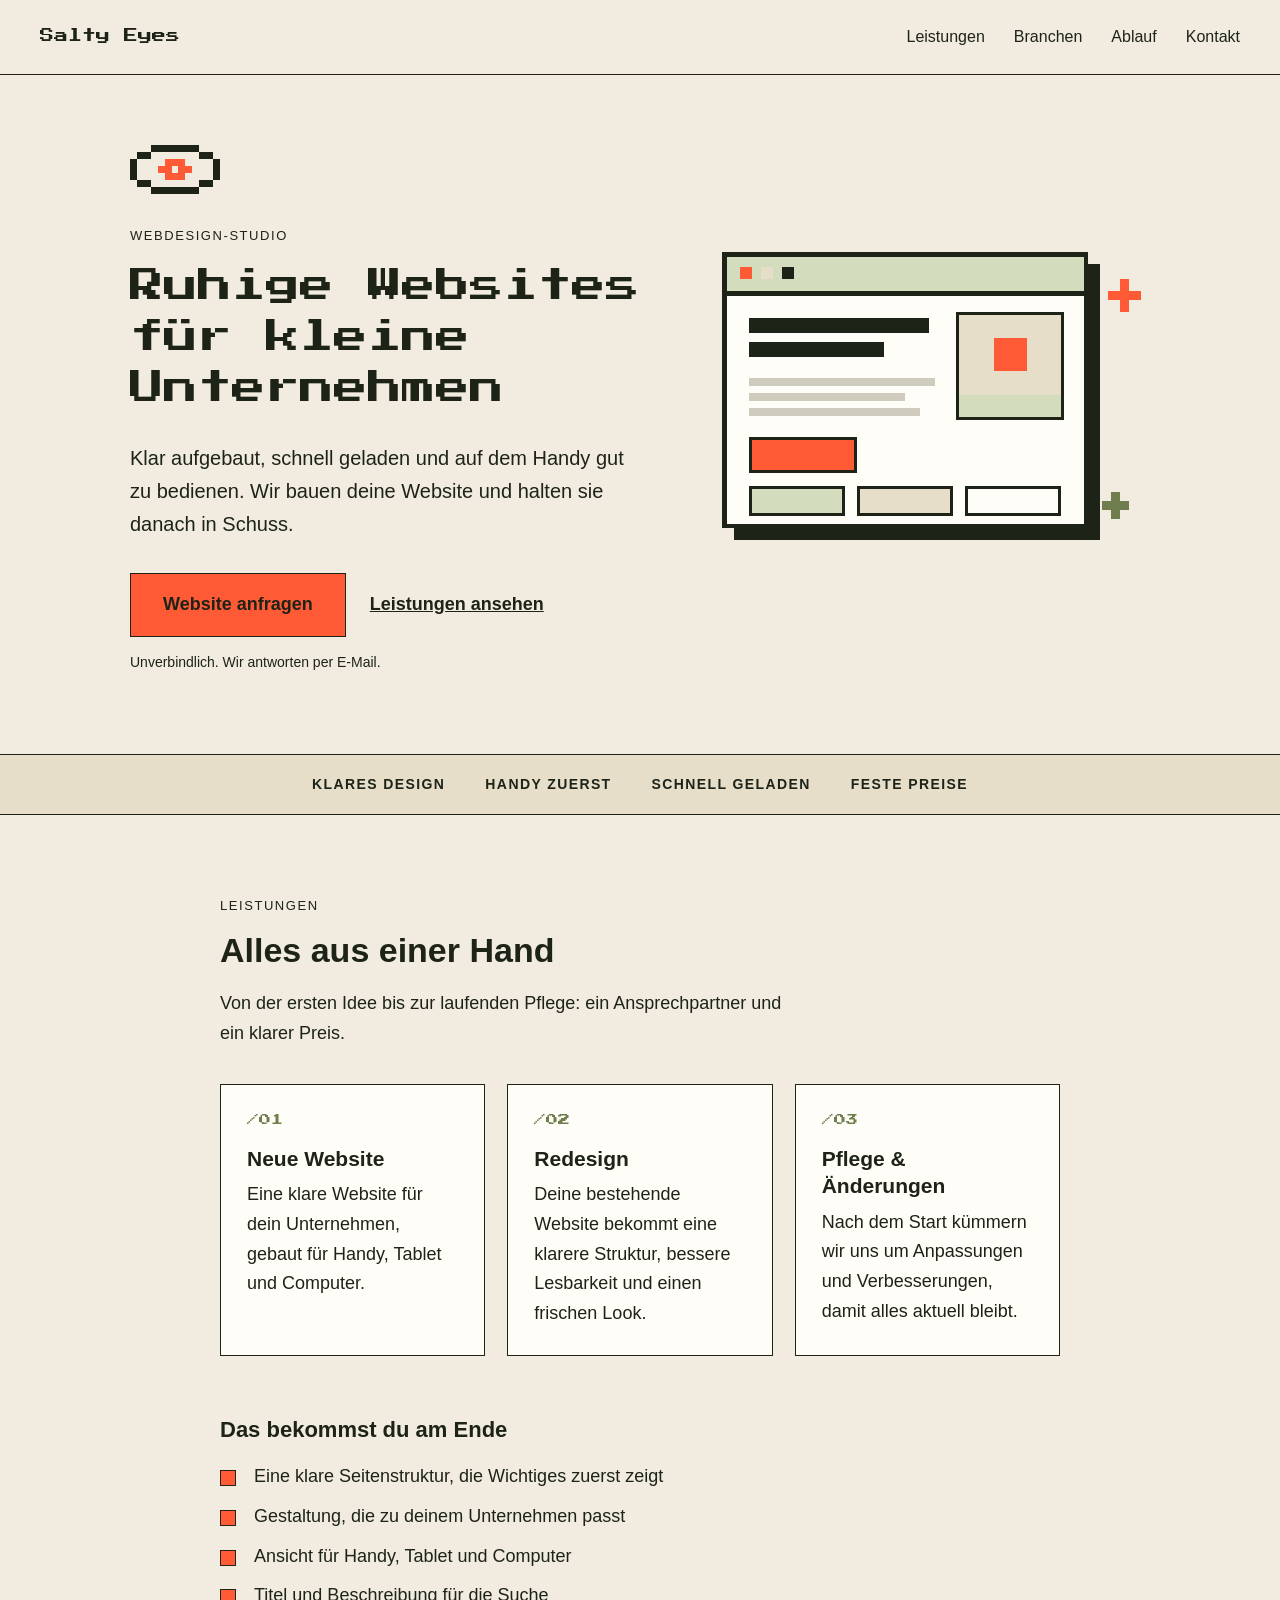
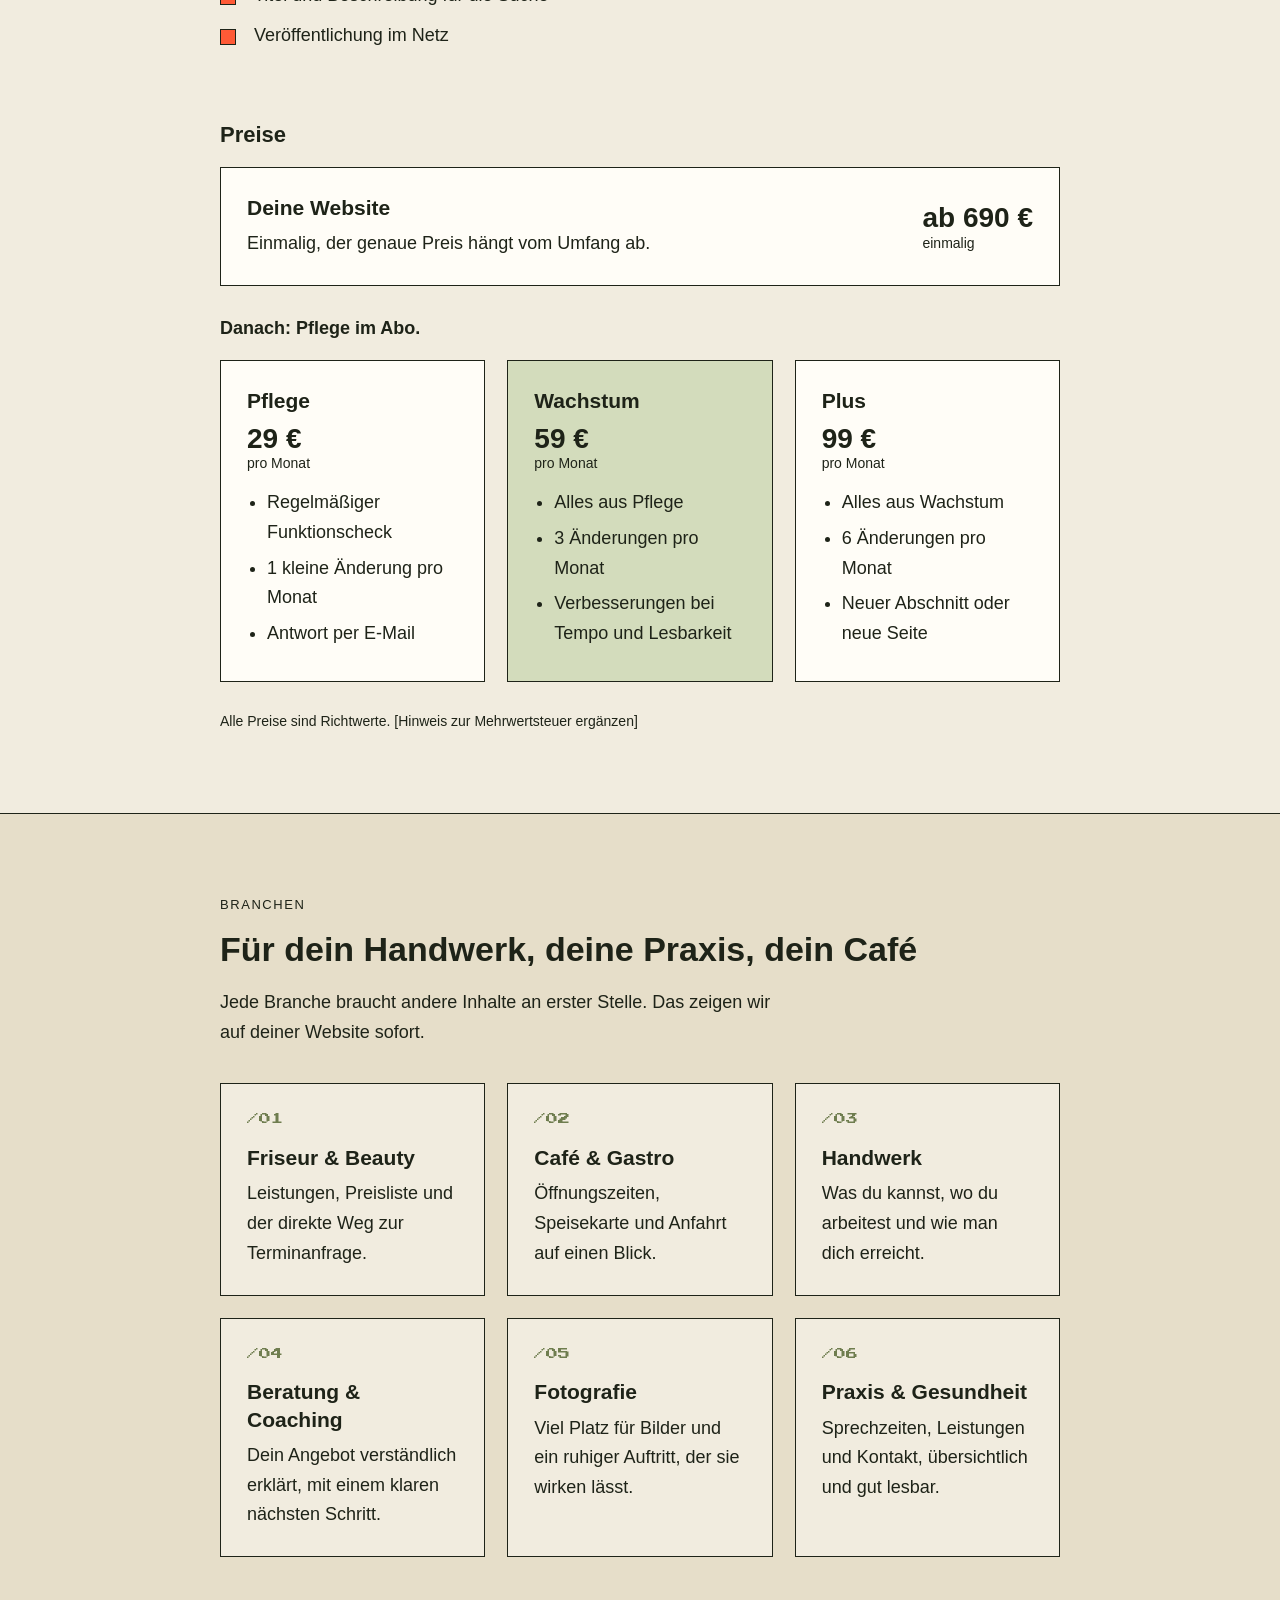
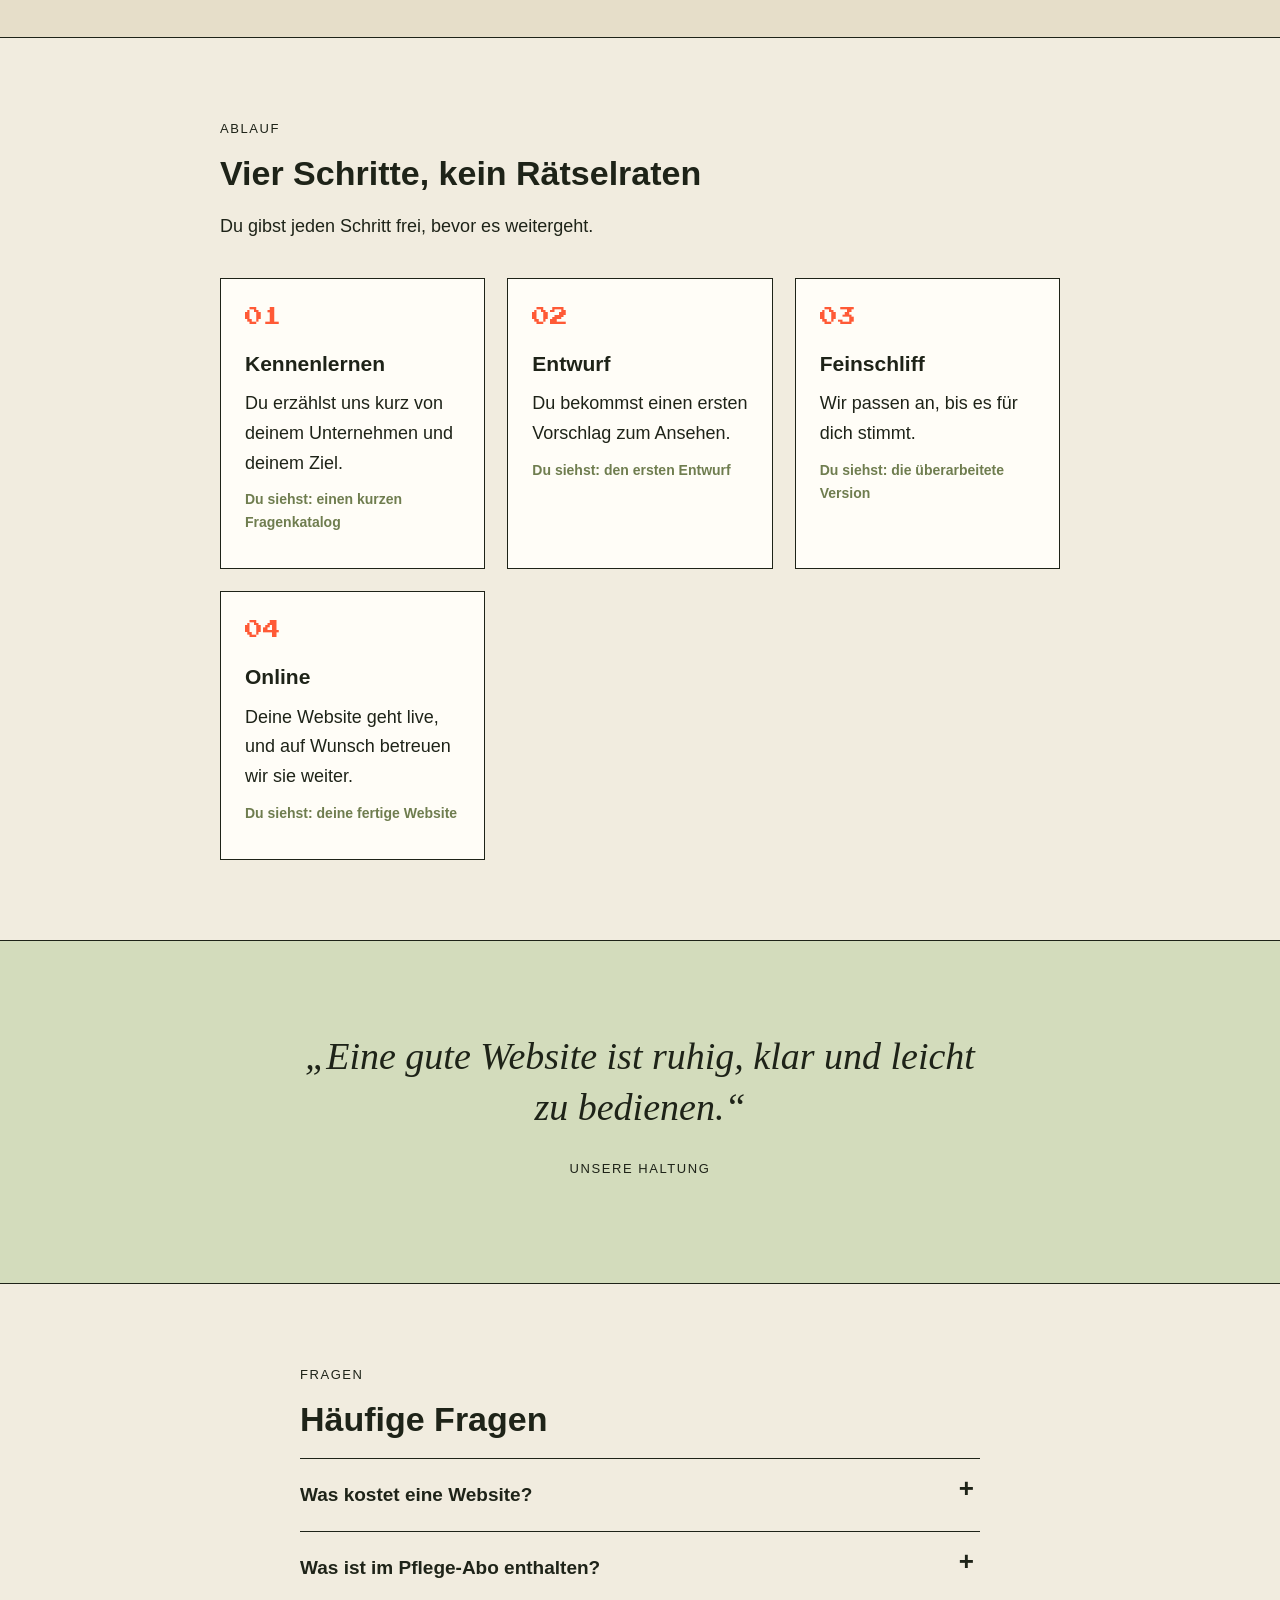
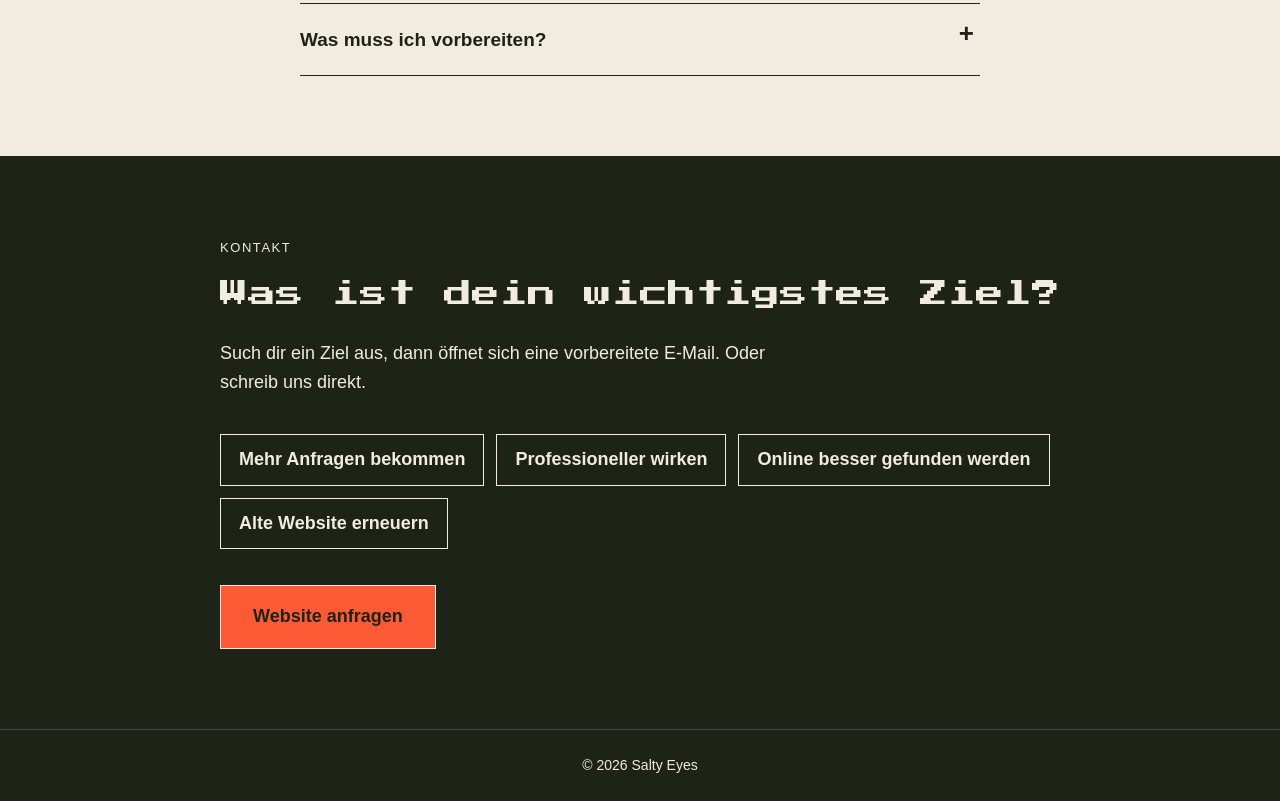
<file: index.html>
<!DOCTYPE html>
<html lang="de">
<head>
  <meta charset="UTF-8">
  <meta name="viewport" content="width=device-width, initial-scale=1">
  <title>Salty Eyes – Ruhige Websites für kleine Unternehmen</title>
  <meta name="description" content="Salty Eyes baut klare, ruhige Websites für kleine Unternehmen und hält sie danach in Schuss. Mit festen Preisen und Pflege im Abo. Jetzt unverbindlich anfragen.">
  <link rel="stylesheet" href="style.css">
</head>
<body>

  <header class="site-header">
    <a class="logo" href="#top">Salty Eyes</a>
    <nav>
      <a href="#leistungen">Leistungen</a>
      <a href="#branchen">Branchen</a>
      <a href="#ablauf">Ablauf</a>
      <a href="#kontakt">Kontakt</a>
    </nav>
  </header>

  <main id="top">

    <!-- 1. Hauptbereich -->
    <section class="hero">
      <div class="hero-text">
        <svg class="eye" viewBox="0 0 130 70" width="90" height="49" aria-hidden="true" shape-rendering="crispEdges">
          <rect x="30" y="0" width="70" height="10" fill="currentColor"/>
          <rect x="10" y="10" width="20" height="10" fill="currentColor"/>
          <rect x="100" y="10" width="20" height="10" fill="currentColor"/>
          <rect x="0" y="20" width="10" height="30" fill="currentColor"/>
          <rect x="120" y="20" width="10" height="30" fill="currentColor"/>
          <rect x="10" y="50" width="20" height="10" fill="currentColor"/>
          <rect x="100" y="50" width="20" height="10" fill="currentColor"/>
          <rect x="30" y="60" width="70" height="10" fill="currentColor"/>
          <rect x="50" y="20" width="30" height="10" class="pupil"/>
          <rect x="40" y="30" width="50" height="10" class="pupil"/>
          <rect x="50" y="40" width="30" height="10" class="pupil"/>
          <rect x="60" y="30" width="10" height="10" class="shine"/>
        </svg>
        <p class="label">Webdesign-Studio</p>
        <h1 class="pixel">Ruhige Websites für kleine Unternehmen</h1>
        <p class="lead">Klar aufgebaut, schnell geladen und auf dem Handy gut zu bedienen. Wir bauen deine Website und halten sie danach in Schuss.</p>
        <div class="cta-row">
          <a class="btn" href="mailto:kriskristalis12@gmail.com?subject=Website%20anfragen">Website anfragen</a>
          <a class="text-link" href="#leistungen">Leistungen ansehen</a>
        </div>
        <p class="hint">Unverbindlich. Wir antworten per E-Mail.</p>
      </div>

      <div class="hero-art">
        <svg class="mock" viewBox="0 0 280 210" role="img" aria-label="Skizze einer Website im Browserfenster" shape-rendering="crispEdges">
          <rect x="8" y="8" width="244" height="184" fill="#1e2318"/>
          <rect x="1.5" y="1.5" width="241" height="181" fill="#fffdf7" stroke="#1e2318" stroke-width="3"/>
          <rect x="1.5" y="1.5" width="241" height="26" fill="#d3dcbc" stroke="#1e2318" stroke-width="3"/>
          <rect x="12" y="10" width="8" height="8" fill="#ff5a36"/>
          <rect x="26" y="10" width="8" height="8" fill="#e6dec9"/>
          <rect x="40" y="10" width="8" height="8" fill="#1e2318"/>
          <rect x="18" y="44" width="120" height="10" fill="#1e2318"/>
          <rect x="18" y="60" width="90" height="10" fill="#1e2318"/>
          <rect x="18" y="84" width="124" height="5" fill="#cfcbbd"/>
          <rect x="18" y="94" width="104" height="5" fill="#cfcbbd"/>
          <rect x="18" y="104" width="114" height="5" fill="#cfcbbd"/>
          <rect x="19" y="124" width="70" height="22" fill="#ff5a36" stroke="#1e2318" stroke-width="2"/>
          <rect x="157" y="41" width="70" height="70" fill="#e6dec9" stroke="#1e2318" stroke-width="2"/>
          <rect x="181" y="57" width="22" height="22" fill="#ff5a36"/>
          <rect x="158" y="95" width="68" height="15" fill="#d3dcbc"/>
          <rect x="19" y="157" width="62" height="18" fill="#d3dcbc" stroke="#1e2318" stroke-width="2"/>
          <rect x="91" y="157" width="62" height="18" fill="#e6dec9" stroke="#1e2318" stroke-width="2"/>
          <rect x="163" y="157" width="62" height="18" fill="#fffdf7" stroke="#1e2318" stroke-width="2"/>
          <rect x="265" y="18" width="6" height="22" fill="#ff5a36"/>
          <rect x="257" y="26" width="22" height="6" fill="#ff5a36"/>
          <rect x="259" y="160" width="6" height="18" fill="#6f7d4f"/>
          <rect x="253" y="166" width="18" height="6" fill="#6f7d4f"/>
        </svg>
      </div>
    </section>

    <!-- Merkmale -->
    <ul class="strip">
      <li>Klares Design</li>
      <li>Handy zuerst</li>
      <li>Schnell geladen</li>
      <li>Feste Preise</li>
    </ul>

    <!-- 2. Leistungen -->
    <section id="leistungen" class="band">
      <div class="wrap">
        <p class="label">Leistungen</p>
        <h2>Alles aus einer Hand</h2>
        <p class="lead-left">Von der ersten Idee bis zur laufenden Pflege: ein Ansprechpartner und ein klarer Preis.</p>

        <div class="cards three">
          <div class="card">
            <span class="tag">/01</span>
            <h3>Neue Website</h3>
            <p>Eine klare Website für dein Unternehmen, gebaut für Handy, Tablet und Computer.</p>
          </div>
          <div class="card">
            <span class="tag">/02</span>
            <h3>Redesign</h3>
            <p>Deine bestehende Website bekommt eine klarere Struktur, bessere Lesbarkeit und einen frischen Look.</p>
          </div>
          <div class="card">
            <span class="tag">/03</span>
            <h3>Pflege &amp; Änderungen</h3>
            <p>Nach dem Start kümmern wir uns um Anpassungen und Verbesserungen, damit alles aktuell bleibt.</p>
          </div>
        </div>

        <h3 class="subhead">Das bekommst du am Ende</h3>
        <ul class="checks">
          <li>Eine klare Seitenstruktur, die Wichtiges zuerst zeigt</li>
          <li>Gestaltung, die zu deinem Unternehmen passt</li>
          <li>Ansicht für Handy, Tablet und Computer</li>
          <li>Titel und Beschreibung für die Suche</li>
          <li>Veröffentlichung im Netz</li>
        </ul>

        <h3 class="subhead">Preise</h3>
        <div class="card card-wide">
          <div>
            <h3>Deine Website</h3>
            <p>Einmalig, der genaue Preis hängt vom Umfang ab.</p>
          </div>
          <p class="price">ab 690 €<span>einmalig</span></p>
        </div>

        <p class="note-top">Danach: Pflege im Abo.</p>
        <div class="cards three">
          <div class="card">
            <h3>Pflege</h3>
            <p class="price">29 €<span>pro Monat</span></p>
            <ul>
              <li>Regelmäßiger Funktionscheck</li>
              <li>1 kleine Änderung pro Monat</li>
              <li>Antwort per E-Mail</li>
            </ul>
          </div>
          <div class="card card-strong">
            <h3>Wachstum</h3>
            <p class="price">59 €<span>pro Monat</span></p>
            <ul>
              <li>Alles aus Pflege</li>
              <li>3 Änderungen pro Monat</li>
              <li>Verbesserungen bei Tempo und Lesbarkeit</li>
            </ul>
          </div>
          <div class="card">
            <h3>Plus</h3>
            <p class="price">99 €<span>pro Monat</span></p>
            <ul>
              <li>Alles aus Wachstum</li>
              <li>6 Änderungen pro Monat</li>
              <li>Neuer Abschnitt oder neue Seite</li>
            </ul>
          </div>
        </div>
        <p class="fineprint">Alle Preise sind Richtwerte. [Hinweis zur Mehrwertsteuer ergänzen]</p>
      </div>
    </section>

    <!-- 3. Branchen -->
    <section id="branchen" class="band band-sand">
      <div class="wrap">
        <p class="label">Branchen</p>
        <h2>Für dein Handwerk, deine Praxis, dein Café</h2>
        <p class="lead-left">Jede Branche braucht andere Inhalte an erster Stelle. Das zeigen wir auf deiner Website sofort.</p>

        <div class="cards three">
          <div class="card plain">
            <span class="tag">/01</span>
            <h3>Friseur &amp; Beauty</h3>
            <p>Leistungen, Preisliste und der direkte Weg zur Terminanfrage.</p>
          </div>
          <div class="card plain">
            <span class="tag">/02</span>
            <h3>Café &amp; Gastro</h3>
            <p>Öffnungszeiten, Speisekarte und Anfahrt auf einen Blick.</p>
          </div>
          <div class="card plain">
            <span class="tag">/03</span>
            <h3>Handwerk</h3>
            <p>Was du kannst, wo du arbeitest und wie man dich erreicht.</p>
          </div>
          <div class="card plain">
            <span class="tag">/04</span>
            <h3>Beratung &amp; Coaching</h3>
            <p>Dein Angebot verständlich erklärt, mit einem klaren nächsten Schritt.</p>
          </div>
          <div class="card plain">
            <span class="tag">/05</span>
            <h3>Fotografie</h3>
            <p>Viel Platz für Bilder und ein ruhiger Auftritt, der sie wirken lässt.</p>
          </div>
          <div class="card plain">
            <span class="tag">/06</span>
            <h3>Praxis &amp; Gesundheit</h3>
            <p>Sprechzeiten, Leistungen und Kontakt, übersichtlich und gut lesbar.</p>
          </div>
        </div>
      </div>
    </section>

    <!-- 4. Ablauf -->
    <section id="ablauf" class="band">
      <div class="wrap">
        <p class="label">Ablauf</p>
        <h2>Vier Schritte, kein Rätselraten</h2>
        <p class="lead-left">Du gibst jeden Schritt frei, bevor es weitergeht.</p>

        <ol class="steps">
          <li>
            <span class="num">01</span>
            <h3>Kennenlernen</h3>
            <p>Du erzählst uns kurz von deinem Unternehmen und deinem Ziel.</p>
            <p class="see">Du siehst: einen kurzen Fragenkatalog</p>
          </li>
          <li>
            <span class="num">02</span>
            <h3>Entwurf</h3>
            <p>Du bekommst einen ersten Vorschlag zum Ansehen.</p>
            <p class="see">Du siehst: den ersten Entwurf</p>
          </li>
          <li>
            <span class="num">03</span>
            <h3>Feinschliff</h3>
            <p>Wir passen an, bis es für dich stimmt.</p>
            <p class="see">Du siehst: die überarbeitete Version</p>
          </li>
          <li>
            <span class="num">04</span>
            <h3>Online</h3>
            <p>Deine Website geht live, und auf Wunsch betreuen wir sie weiter.</p>
            <p class="see">Du siehst: deine fertige Website</p>
          </li>
        </ol>
      </div>
    </section>

    <!-- 5. Haltung -->
    <section class="band band-sage">
      <div class="wrap quote-wrap">
        <p class="quote">„Eine gute Website ist ruhig, klar und leicht zu bedienen.“</p>
        <p class="label">Unsere Haltung</p>
      </div>
    </section>

    <!-- 6. Fragen -->
    <section class="band">
      <div class="wrap narrow">
        <p class="label">Fragen</p>
        <h2>Häufige Fragen</h2>

        <details>
          <summary>Was kostet eine Website?</summary>
          <p>Eine Website startet bei 690 €, einmalig. Der genaue Preis hängt vom Umfang ab. Schreib uns kurz, was du brauchst, dann nennen wir dir einen Preis.</p>
        </details>
        <details>
          <summary>Was ist im Pflege-Abo enthalten?</summary>
          <p>Du wählst zwischen drei Stufen (29, 59 oder 99 € pro Monat). Sie unterscheiden sich vor allem in der Zahl der Änderungen pro Monat. Die Einzelheiten stehen oben bei den Preisen.</p>
        </details>
        <details>
          <summary>Was muss ich vorbereiten?</summary>
          <p>Am Anfang reicht eine kurze Nachricht: was du anbietest, für wen und was die Website erreichen soll. Alles Weitere besprechen wir gemeinsam.</p>
        </details>
      </div>
    </section>

    <!-- 7. Kontakt -->
    <section id="kontakt" class="band band-dark">
      <div class="wrap">
        <p class="label">Kontakt</p>
        <h2 class="pixel">Was ist dein wichtigstes Ziel?</h2>
        <p class="lead-left">Such dir ein Ziel aus, dann öffnet sich eine vorbereitete E-Mail. Oder schreib uns direkt.</p>
        <ul class="goals">
          <li><a href="mailto:kriskristalis12@gmail.com?subject=Ziel%3A%20Mehr%20Anfragen%20bekommen">Mehr Anfragen bekommen</a></li>
          <li><a href="mailto:kriskristalis12@gmail.com?subject=Ziel%3A%20Professioneller%20wirken">Professioneller wirken</a></li>
          <li><a href="mailto:kriskristalis12@gmail.com?subject=Ziel%3A%20Online%20besser%20gefunden%20werden">Online besser gefunden werden</a></li>
          <li><a href="mailto:kriskristalis12@gmail.com?subject=Ziel%3A%20Alte%20Website%20erneuern">Alte Website erneuern</a></li>
        </ul>
        <a class="btn" href="mailto:kriskristalis12@gmail.com?subject=Website%20anfragen">Website anfragen</a>
      </div>
    </section>

  </main>

  <footer class="site-footer">
    <!-- Wichtig: Vor dem echten Start Impressum und Datenschutzerklärung ergänzen. -->
    <p>© 2026 Salty Eyes</p>
  </footer>

  <!-- Schmale Leiste nur auf dem Handy -->
  <div class="sticky-cta">
    <a class="btn" href="mailto:kriskristalis12@gmail.com?subject=Website%20anfragen">Website anfragen</a>
  </div>

</body>
</html>
</file>
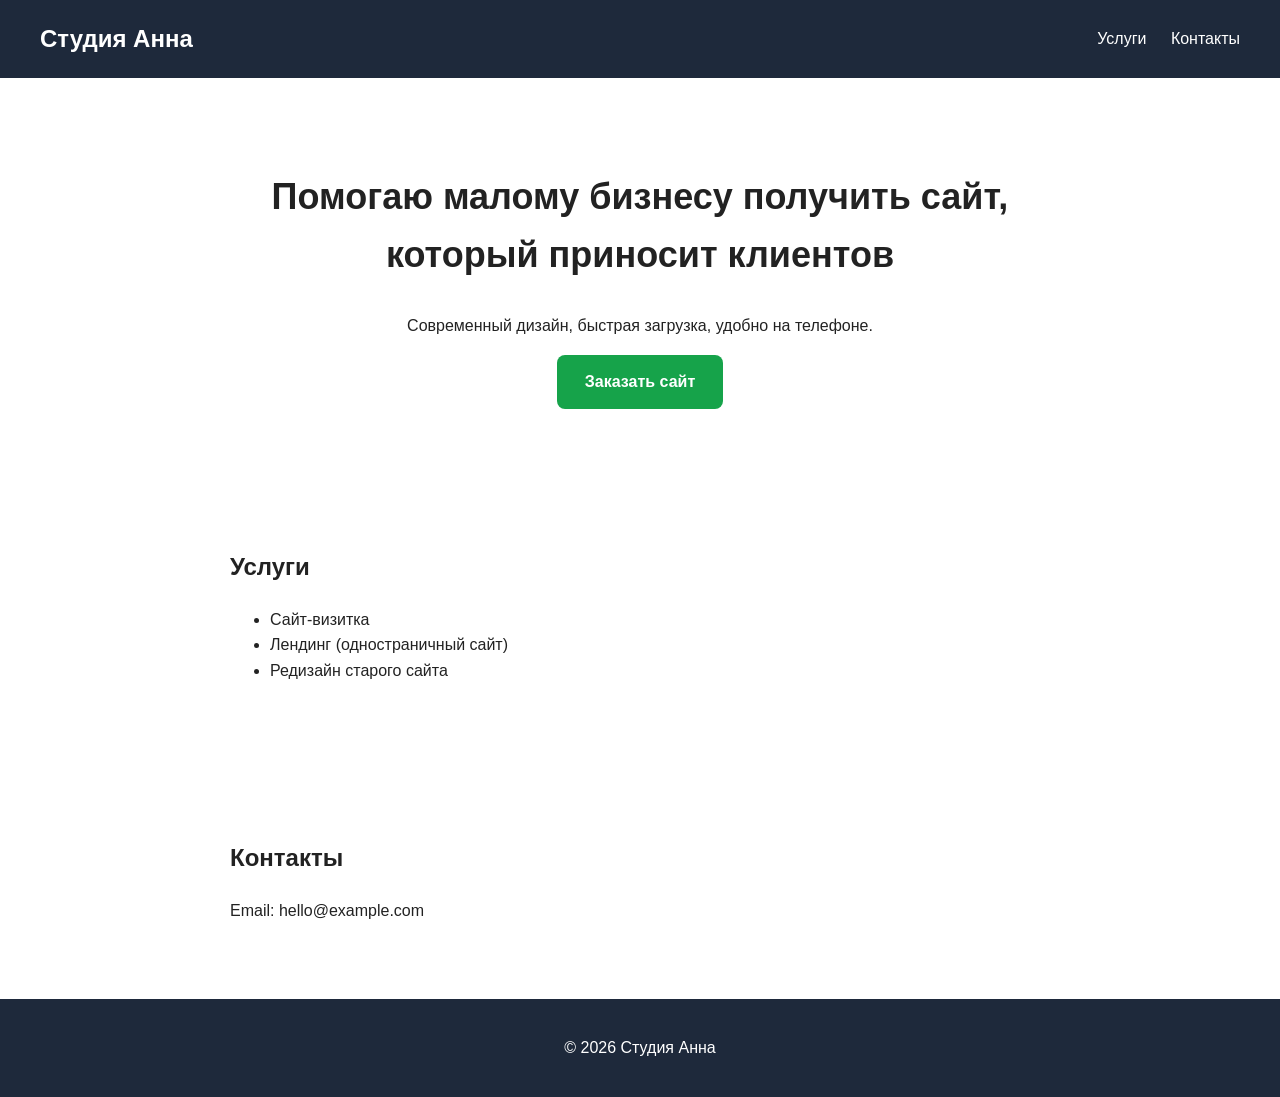
<file: my first site/index.html>
<!DOCTYPE html>
<html lang="ru">
<head>
  <meta charset="UTF-8">
  <meta name="viewport" content="width=device-width, initial-scale=1">
  <title>Студия Анна — услуги</title>
  <link rel="stylesheet" href="style.css">
</head>
<body>

  <header>
    <h1>Студия Анна</h1>
    <nav>
      <a href="#services">Услуги</a>
      <a href="#contacts">Контакты</a>
    </nav>
  </header>

  <main>
    <section id="hero">
      <h2>Помогаю малому бизнесу получить сайт, который приносит клиентов</h2>
      <p>Современный дизайн, быстрая загрузка, удобно на телефоне.</p>
      <a href="#contacts">Заказать сайт</a>
    </section>

    <section id="services">
      <h2>Услуги</h2>
      <ul>
        <li>Сайт-визитка</li>
        <li>Лендинг (одностраничный сайт)</li>
        <li>Редизайн старого сайта</li>
      </ul>
    </section>

    <section id="contacts">
      <h2>Контакты</h2>
      <p>Email: hello@example.com</p>
    </section>
  </main>

  <footer>
    <p>© 2026 Студия Анна</p>
  </footer>

</body>
</html>
</file>
<file: style.css>
/* ---------- Pixel-Schrift (Datei liegt im Ordner "fonts") ---------- */
@font-face {
  font-family: "Press Start 2P";
  src: url("fonts/PressStart2P-Regular.ttf") format("truetype");
  font-display: swap;
}

/* ---------- Farben und Grundwerte ---------- */
:root {
  --bg: #f1ecdf;
  --paper: #fffdf7;
  --ink: #1e2318;
  --accent: #ff5a36;
  --sage: #d3dcbc;
  --olive: #6f7d4f;
  --sand: #e6dec9;
  --line: 1.5px solid #1e2318;
}

* {
  box-sizing: border-box;
}

html {
  scroll-behavior: smooth;
}

body {
  margin: 0;
  background: var(--bg);
  color: var(--ink);
  font-family: "Helvetica Neue", Arial, sans-serif;
  font-size: 18px;
  line-height: 1.65;
}

a:focus-visible,
summary:focus-visible {
  outline: 3px solid var(--accent);
  outline-offset: 3px;
}

/* ---------- Kopfzeile ---------- */
.site-header {
  display: flex;
  justify-content: space-between;
  align-items: center;
  padding: 22px 40px;
  border-bottom: var(--line);
}

.logo {
  font-family: "Press Start 2P", "Courier New", monospace;
  font-size: 14px;
  color: var(--ink);
  text-decoration: none;
}

.site-header nav a {
  color: var(--ink);
  text-decoration: none;
  margin-left: 24px;
  font-size: 16px;
}

.site-header nav a:hover {
  text-decoration: underline;
}

/* ---------- Hauptbereich ---------- */
.hero {
  max-width: 1100px;
  margin: 0 auto;
  padding: 70px 40px 80px;
  display: grid;
  grid-template-columns: 1.1fr 0.9fr;
  gap: 50px;
  align-items: center;
}

.eye {
  color: var(--ink);
  margin-bottom: 22px;
  width: 90px;
  height: auto;
}

.eye .pupil {
  fill: var(--accent);
}

.eye .shine {
  fill: var(--bg);
}

.label {
  margin: 0 0 14px;
  font-size: 13px;
  letter-spacing: 0.12em;
  text-transform: uppercase;
}

.pixel {
  font-family: "Press Start 2P", "Courier New", monospace;
  font-weight: normal;
  font-size: clamp(20px, 3.6vw, 34px);
  line-height: 1.5;
  margin: 0 0 28px;
}

.lead {
  max-width: 520px;
  margin: 0 0 32px;
  font-size: 20px;
}

.cta-row {
  display: flex;
  align-items: center;
  flex-wrap: wrap;
  gap: 24px;
}

.text-link {
  color: var(--ink);
  font-weight: bold;
}

.hint {
  margin: 14px 0 0;
  font-size: 14px;
}

.hero-art .mock {
  display: block;
  width: 100%;
  max-width: 420px;
  height: auto;
  margin: 0 auto;
}

/* ---------- Buttons (alle gleich) ---------- */
.btn {
  display: inline-block;
  background: var(--accent);
  color: var(--ink);
  border: var(--line);
  padding: 16px 32px;
  font-size: 18px;
  font-weight: bold;
  text-decoration: none;
}

.btn:hover {
  background: var(--ink);
  color: var(--bg);
}

/* ---------- Merkmale ---------- */
.strip {
  list-style: none;
  margin: 0;
  padding: 0;
  display: flex;
  flex-wrap: wrap;
  justify-content: center;
  gap: 8px 40px;
  padding: 18px 20px;
  background: var(--sand);
  border-top: var(--line);
  border-bottom: var(--line);
}

.strip li {
  font-size: 14px;
  font-weight: bold;
  letter-spacing: 0.1em;
  text-transform: uppercase;
}

/* ---------- Abschnitte ---------- */
.band {
  border-bottom: var(--line);
}

.band-sand {
  background: var(--sand);
}

.band-sage {
  background: var(--sage);
}

.band-dark {
  background: var(--ink);
  color: var(--bg);
  border-bottom: none;
}

.wrap {
  max-width: 920px;
  margin: 0 auto;
  padding: 80px 40px;
}

.wrap.narrow {
  max-width: 760px;
}

.wrap h2 {
  font-size: 34px;
  line-height: 1.2;
  margin: 0 0 18px;
}

.wrap h2.pixel {
  font-size: clamp(18px, 3.4vw, 28px);
  line-height: 1.5;
  margin-bottom: 24px;
}

.lead-left {
  max-width: 580px;
  margin: 0 0 36px;
}

.subhead {
  margin: 56px 0 14px;
  font-size: 22px;
}

.note-top {
  margin: 28px 0 16px;
  font-weight: bold;
}

/* ---------- Karten ---------- */
.cards {
  display: grid;
  grid-template-columns: repeat(auto-fit, minmax(250px, 1fr));
  gap: 22px;
}

.card {
  background: var(--paper);
  border: var(--line);
  padding: 26px;
}

.card.plain {
  background: var(--bg);
}

.card h3 {
  margin: 0 0 8px;
  font-size: 21px;
  line-height: 1.3;
}

.card p {
  margin: 0;
}

.card ul {
  margin: 16px 0 0;
  padding-left: 20px;
}

.card li {
  margin-bottom: 6px;
}

.card-strong {
  background: var(--sage);
}

.card-wide {
  display: flex;
  justify-content: space-between;
  align-items: center;
  gap: 24px;
  margin-bottom: 8px;
}

.tag {
  display: block;
  margin-bottom: 14px;
  font-family: "Press Start 2P", "Courier New", monospace;
  font-size: 12px;
  color: var(--olive);
}

.price {
  font-weight: bold;
  font-size: 28px;
  line-height: 1.2;
  margin: 0 0 6px;
}

.price span {
  display: block;
  font-size: 14px;
  font-weight: normal;
}

.fineprint {
  margin: 28px 0 0;
  font-size: 14px;
}

/* ---------- Liste mit Häkchen ---------- */
.checks {
  list-style: none;
  margin: 0;
  padding: 0;
}

.checks li {
  position: relative;
  padding: 0 0 10px 34px;
}

.checks li::before {
  content: "";
  position: absolute;
  left: 0;
  top: 8px;
  width: 14px;
  height: 14px;
  background: var(--accent);
  border: var(--line);
}

/* ---------- Ablauf ---------- */
.steps {
  list-style: none;
  margin: 0;
  padding: 0;
  display: grid;
  grid-template-columns: repeat(auto-fit, minmax(200px, 1fr));
  gap: 22px;
}

.steps li {
  background: var(--paper);
  border: var(--line);
  padding: 24px;
}

.steps h3 {
  margin: 0 0 8px;
  font-size: 21px;
}

.steps p {
  margin: 0 0 10px;
}

.num {
  display: block;
  margin-bottom: 14px;
  font-family: "Press Start 2P", "Courier New", monospace;
  font-size: 18px;
  color: var(--accent);
}

.see {
  font-size: 14px;
  color: var(--olive);
  font-weight: bold;
  margin: 0;
}

/* ---------- Haltung ---------- */
.quote-wrap {
  text-align: center;
  padding: 90px 40px;
}

.quote {
  font-family: Georgia, "Times New Roman", serif;
  font-style: italic;
  font-size: clamp(24px, 4vw, 38px);
  line-height: 1.35;
  max-width: 700px;
  margin: 0 auto 24px;
}

/* ---------- Fragen ---------- */
details {
  border-top: var(--line);
}

details:last-of-type {
  border-bottom: var(--line);
}

summary {
  cursor: pointer;
  list-style: none;
  padding: 20px 40px 20px 0;
  font-weight: bold;
  font-size: 19px;
  position: relative;
}

summary::-webkit-details-marker {
  display: none;
}

summary::after {
  content: "+";
  position: absolute;
  right: 6px;
  top: 16px;
  font-size: 26px;
  line-height: 1;
}

details[open] summary::after {
  content: "–";
}

details p {
  margin: 0 0 22px;
  max-width: 600px;
}

/* ---------- Kontakt (dunkel) ---------- */
.goals {
  list-style: none;
  margin: 0 0 36px;
  padding: 0;
  display: flex;
  flex-wrap: wrap;
  gap: 12px;
}

.goals a {
  display: inline-block;
  padding: 10px 18px;
  border: 1.5px solid var(--bg);
  color: var(--bg);
  text-decoration: none;
  font-weight: bold;
}

.goals a:hover {
  background: var(--bg);
  color: var(--ink);
}

.band-dark .btn {
  border-color: var(--bg);
}

.band-dark .btn:hover {
  background: var(--bg);
  color: var(--ink);
}

/* ---------- Fußzeile ---------- */
.site-footer {
  background: var(--ink);
  color: var(--bg);
  border-top: 1px solid #444444;
  padding: 24px 40px;
  text-align: center;
  font-size: 14px;
}

.site-footer p {
  margin: 0;
}

/* ---------- Leiste nur fürs Handy ---------- */
.sticky-cta {
  display: none;
}

/* ---------- Handy ---------- */
@media (max-width: 760px) {
  body {
    font-size: 17px;
    padding-bottom: 76px;
  }

  .site-header {
    flex-direction: column;
    gap: 12px;
    padding: 18px 20px;
  }

  .site-header nav {
    display: flex;
    flex-wrap: wrap;
    justify-content: center;
    gap: 4px 4px;
  }

  .site-header nav a {
    margin: 0 8px;
    font-size: 15px;
  }

  .hero {
    grid-template-columns: 1fr;
    padding: 44px 20px 56px;
    gap: 36px;
  }

  .wrap {
    padding: 56px 20px;
  }

  .wrap h2 {
    font-size: 27px;
  }

  .card-wide {
    flex-direction: column;
    align-items: flex-start;
  }

  .quote-wrap {
    padding: 60px 20px;
  }

  .btn {
    display: block;
    text-align: center;
  }

  .cta-row {
    flex-direction: column;
    align-items: stretch;
    gap: 14px;
  }

  .text-link {
    text-align: center;
  }

  .sticky-cta {
    display: block;
    position: fixed;
    left: 0;
    right: 0;
    bottom: 0;
    padding: 10px 16px;
    background: var(--bg);
    border-top: var(--line);
    z-index: 10;
  }

  .sticky-cta .btn {
    padding: 12px 20px;
  }
}

/* ---------- Wer keine Bewegung möchte ---------- */
@media (prefers-reduced-motion: reduce) {
  html {
    scroll-behavior: auto;
  }
}
</file>
<file: my first site/style.css>
* {
  box-sizing: border-box;
}

body {
  margin: 0;
  font-family: Arial, sans-serif;
  color: #222222;
  line-height: 1.6;
}

header {
  background: #1e293b;
  color: white;
  padding: 20px 40px;
  display: flex;
  justify-content: space-between;
  align-items: center;
}

header h1 {
  margin: 0;
  font-size: 24px;
}

nav a {
  color: white;
  text-decoration: none;
  margin-left: 20px;
}

nav a:hover {
  text-decoration: underline;
}

section {
  max-width: 900px;
  margin: 0 auto;
  padding: 60px 40px;
}

#hero {
  text-align: center;
}

#hero h2 {
  font-size: 36px;
}

#hero a {
  display: inline-block;
  background: #16a34a;
  color: white;
  padding: 14px 28px;
  border-radius: 8px;
  text-decoration: none;
  font-weight: bold;
}

#hero a:hover {
  background: #1d4ed8;
}

footer {
  background: #1e293b;
  color: white;
  text-align: center;
  padding: 20px;
}@media (max-width: 700px) {
  header {
    flex-direction: column;
    gap: 12px;
    padding: 20px;
  }

  nav a {
    margin: 0 10px;
  }

  section {
    padding: 40px 20px;
  }

  #hero h2 {
    font-size: 26px;
  }
}
</file>
